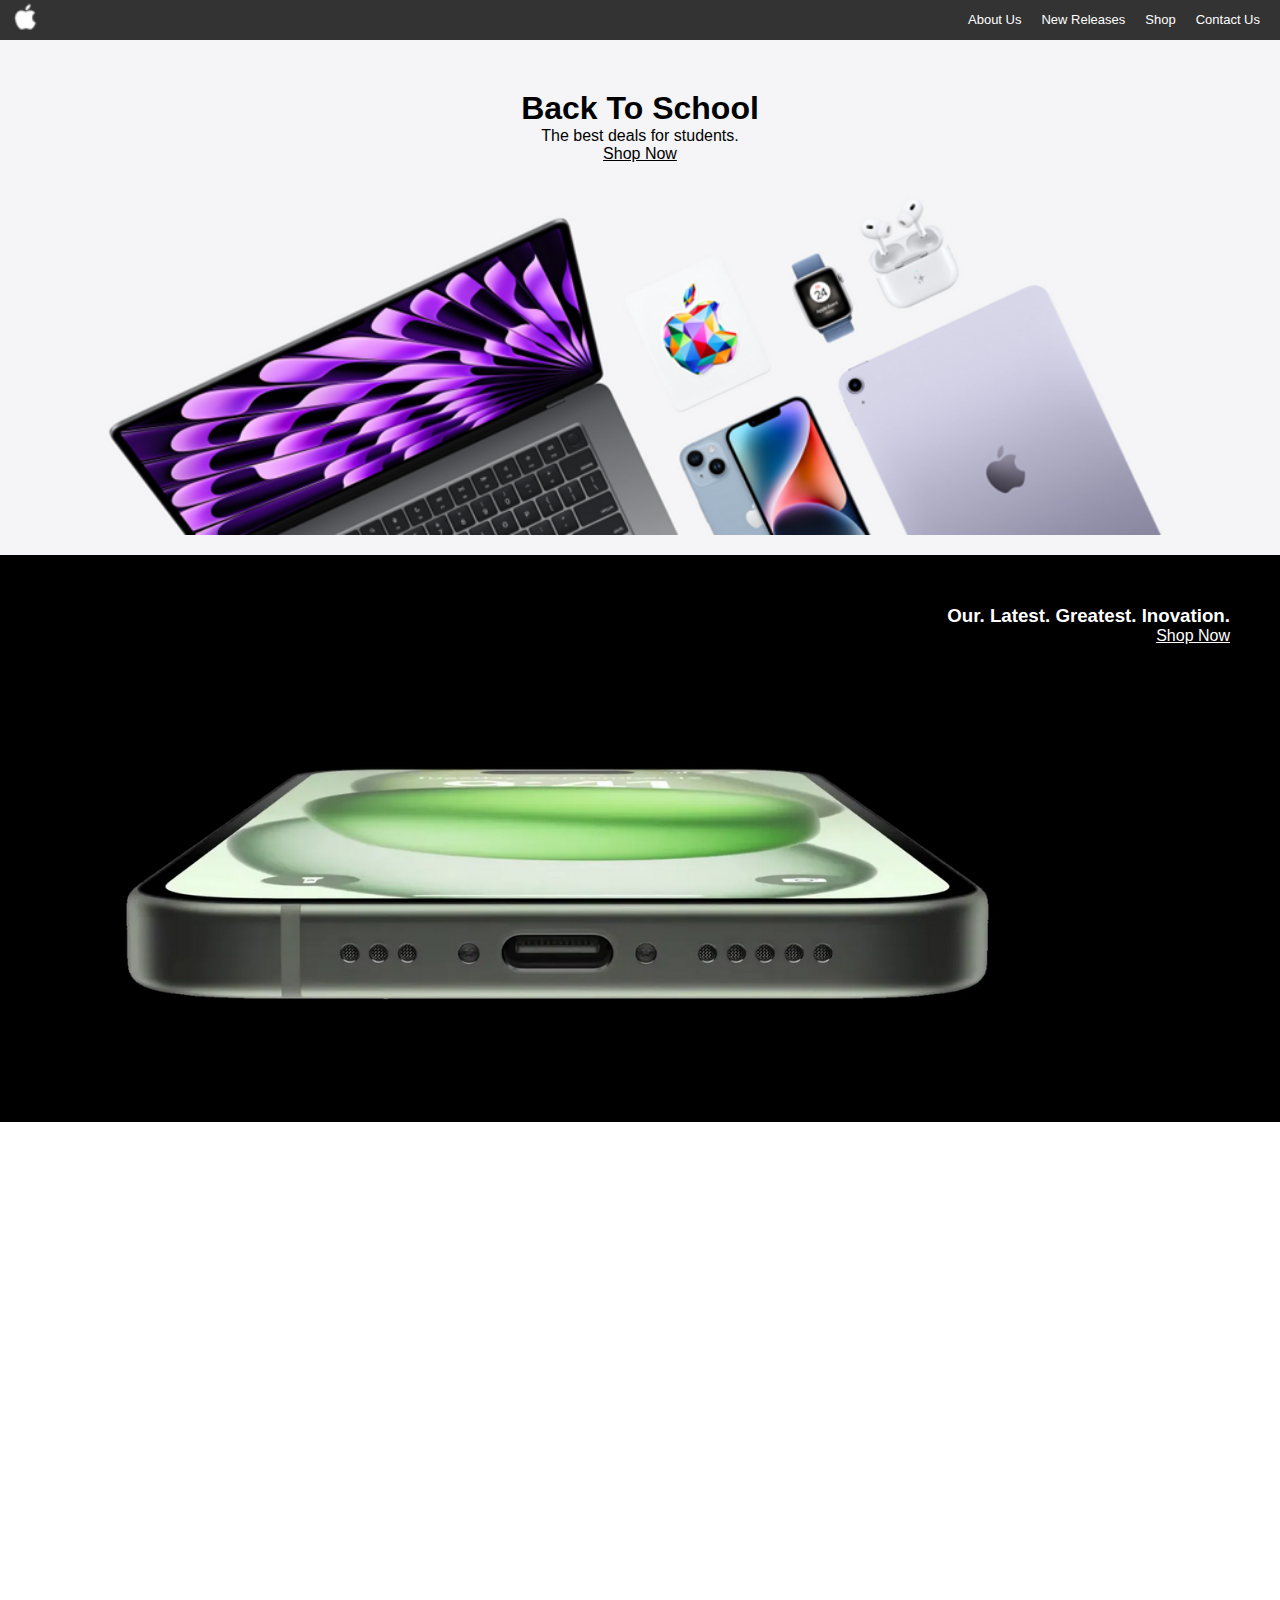
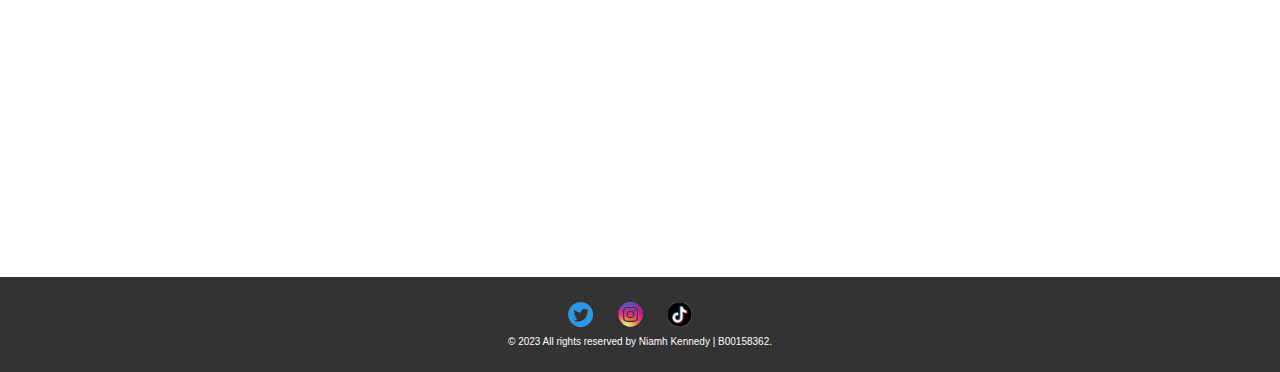
<file: index.html>
<!DOCTYPE html>
<html lang="en">

<head>
    <meta charset="UTF-8">
    <meta name="viewport" content="width=device-width, initial-scale=1.0">
    <title>Apple</title>
    <link rel="icon" href="images/icon.png" type="image/apple-icon">
    <link rel="stylesheet" href="styles.css">
</head>

<body>
    <header>
        <nav class="navbar">
            <div class="navbar-logo">
                <a href="index.html">
                    <img src="images/icon.png" alt="Apple Logo.">
                </a>
            </div>
            <ul class="navbar-links">
                <li><a href="about-us.html">About Us</a></li>
                <li class="has-dropdown">
                    <a href="new-releases.html">New Releases</a>
                    <ul class="dropdown">
                        <li><a href="iphone-15.html">iPhone 15</a></li>
                        <li><a href="ipad-pro.html">iPad Pro</a></li>
                        <li><a href="macbook-pro.html">MacBook Pro</a></li>
                    </ul>
                </li>
                <li><a href="shop.html">Shop</a></li>
                <li><a href="contact-us.html">Contact Us</a></li>
            </ul>
        </nav>
    </header>

    <main class="main-content">
        <div class="specials">
            <h1>Back To School</h1>
            <p>The best deals for students.</p>
            <a href="shop.html" class="btn">Shop Now</a>
            <a href="shop.html"><img src="images/specials.png" alt="Collection of Apple products, including the MacBook Air, Apple Airpods, Apple Watch, iPhone 15 and iPad Air."></a>
        </div>
        
        <div class="latest">
            <h3>Our. Latest. Greatest. Inovation.</h3>
            <a href="iphone-15.html" class="btn">Shop Now</a>
            <a href="iphone-15.html"><img src="images/latest.png" alt="Image of the charging port for the iPhone 15." ></a>
        </div>
        
        <div class="video-container">
            <iframe width="700" height="394" src="https://www.youtube.com/embed/0pg_Y41waaE?si=Kp46-q6vRvi_VbRw" title="YouTube video player" frameborder="0" allow="accelerometer; autoplay; clipboard-write; encrypted-media; gyroscope; picture-in-picture; web-share" allowfullscreen></iframe>
        </div>


    </main>

    <footer>
        <div class="footer-section images">
            <a href="https://twitter.com/apple"><img src="images/twitter-icon.png" alt="Icon for Twitter App."></a>
            <a href="https://www.instagram.com/apple/?hl=en"><img src="images/insta-icon.png" alt="Icon for Instagram App."></a>
            <a href="https://www.tiktok.com/@apple?lang=en"><img src="images/tiktok-icon.png" alt="Icon for TikTok App."></a>
        </div>
        <div class="footer-section copyright">
            <p>&copy; 2023 All rights reserved by Niamh Kennedy | B00158362.</p>
        </div>
    </footer>






</body>

</html>
</file>
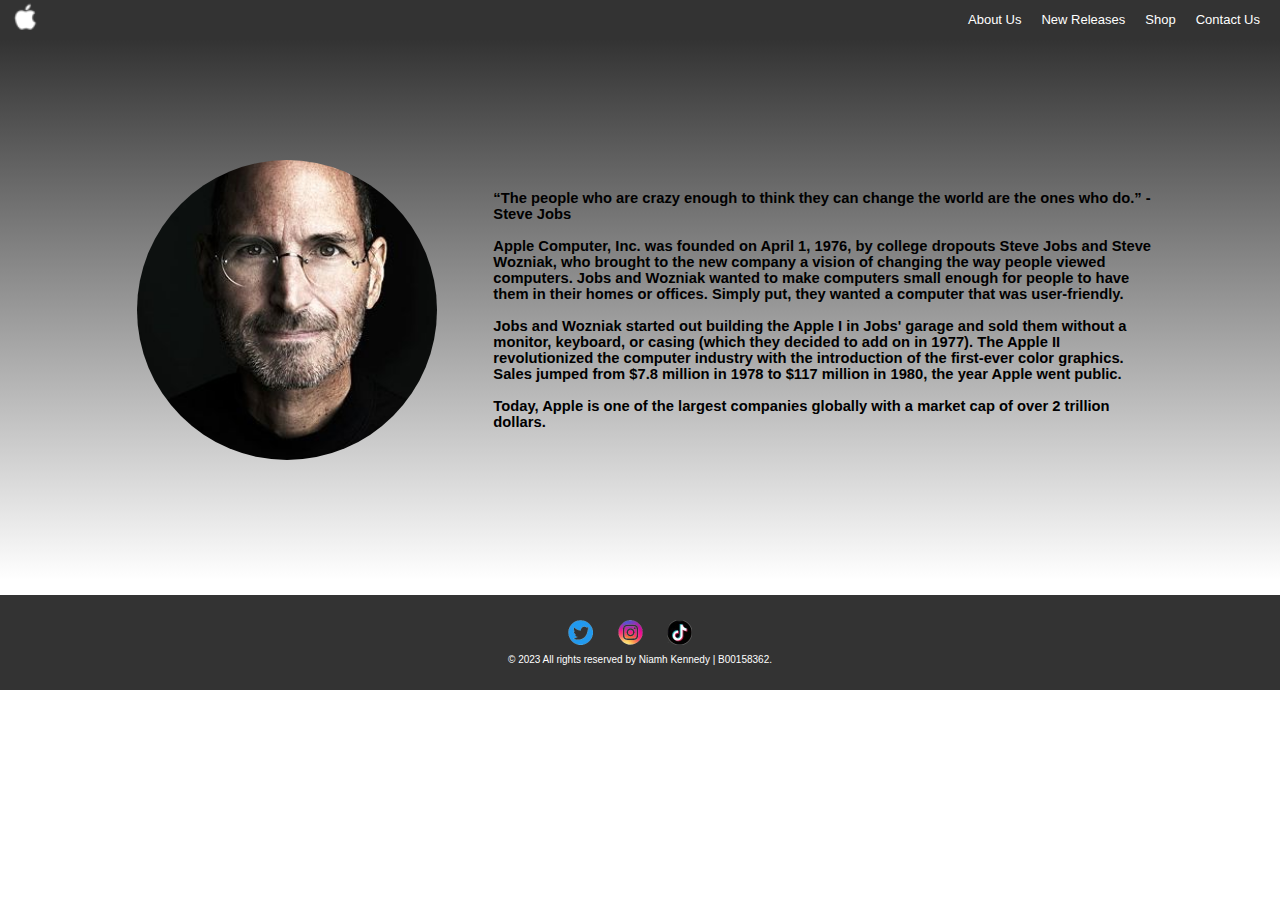
<file: about-us.html>
<!DOCTYPE html>
<html lang="en">

<head>
    <meta charset="UTF-8">
    <meta name="viewport" content="width=device-width, initial-scale=1.0">
    <title>About | Apple</title>
    <link rel="icon" href="images/icon.png" type="image/apple-icon">
    <link rel="stylesheet" href="styles.css">
</head>

<body>
    <header>
        <nav class="navbar">
            <div class="navbar-logo">
                <a href="index.html">
                    <img src="images/icon.png" alt="Apple Logo.">
                </a>
            </div>
            <ul class="navbar-links">
                <li><a href="about-us.html">About Us</a></li>
                <li class="has-dropdown">
                    <a href="new-releases.html">New Releases</a>
                    <ul class="dropdown">
                        <li><a href="iphone-15.html">iPhone 15</a></li>
                        <li><a href="ipad-pro.html">iPad Pro</a></li>
                        <li><a href="macbook-pro.html">MacBook Pro</a></li>
                    </ul>
                </li>
                <li><a href="shop.html">Shop</a></li>
                <li><a href="contact-us.html">Contact Us</a></li>
            </ul>
        </nav>
    </header>

    <main class="main-content">
        <div class="two-column-container">
            <div class="column left">
                <img src="images/steve-jobs.jpg" alt="Picture of Steve Jobs." class="rounded-image">
            </div>
            <div class="column right">
                <h6>“The people who are crazy enough to think they can change the world are the ones who do.” - Steve Jobs<br>
                    <br \>Apple Computer, Inc. was founded on April 1, 1976, by college dropouts Steve Jobs and Steve Wozniak, who brought to the new company a vision of changing the way people viewed computers. Jobs and Wozniak wanted to make computers small enough for people to have them in their homes or offices. Simply put, they wanted a computer that was user-friendly.<br>
                    <br \>Jobs and Wozniak started out building the Apple I in Jobs' garage and sold them without a monitor, keyboard, or casing (which they decided to add on in 1977). The Apple II revolutionized the computer industry with the introduction of the first-ever color graphics. Sales jumped from $7.8 million in 1978 to $117 million in 1980, the year Apple went public.<br>
                    <br \>Today, Apple is one of the largest companies globally with a market cap of over 2 trillion dollars.
                </h6>
            </div>
        </div>


        <section class="space">
            <p></p>
        </section>

    </main>

    <footer>
        <div class="footer-section images">
            <a href="https://twitter.com/apple"><img src="images/twitter-icon.png" alt="Icon for Twitter App."></a>
            <a href="https://www.instagram.com/apple/?hl=en"><img src="images/insta-icon.png" alt="Icon for Instagram App."></a>
            <a href="https://www.tiktok.com/@apple?lang=en"><img src="images/tiktok-icon.png" alt="Icon for TikTok App."></a>
        </div>
        <div class="footer-section copyright">
            <p>&copy; 2023 All rights reserved by Niamh Kennedy | B00158362.</p>
        </div>
    </footer>

</body>
</html>
</file>
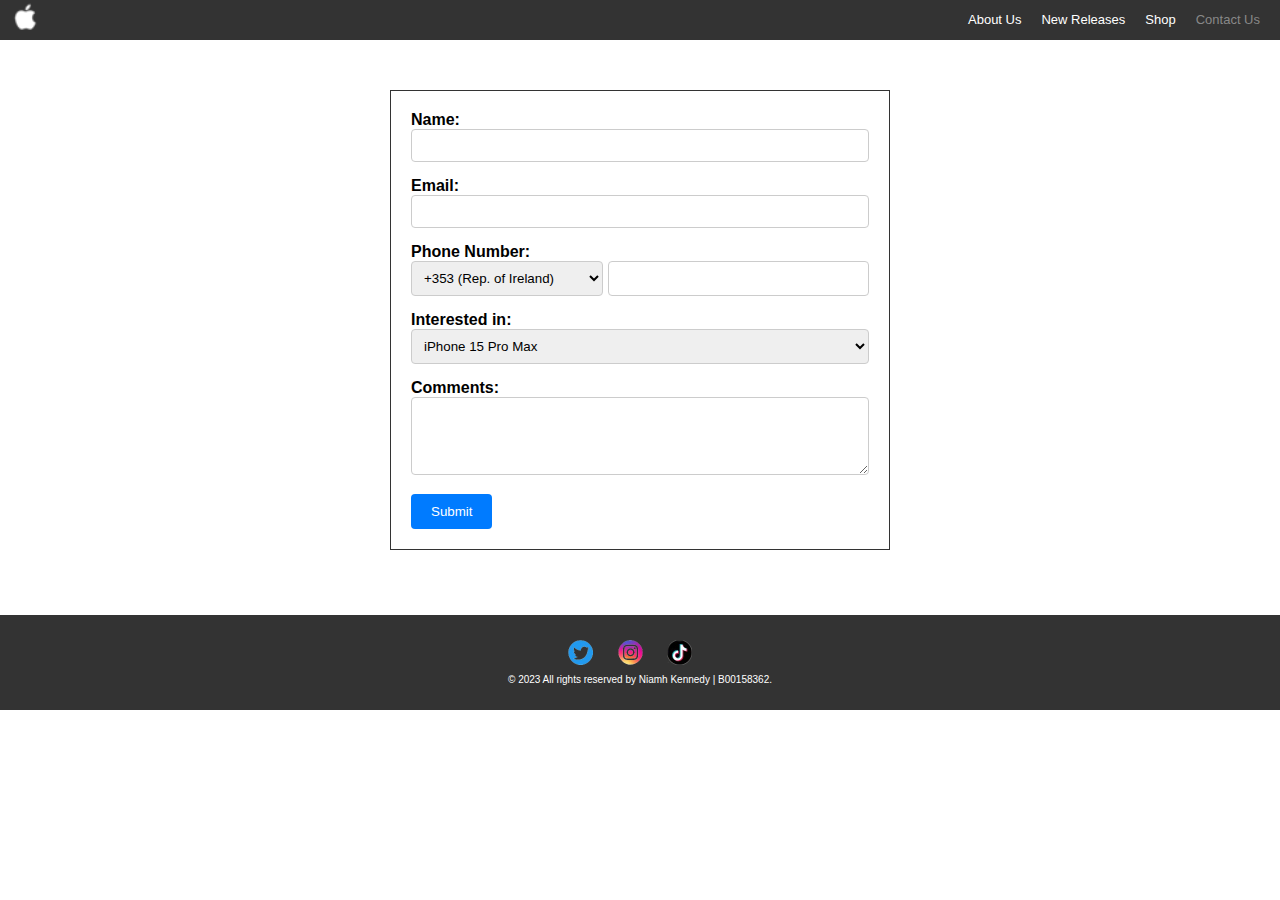
<file: contact-us.html>
<!DOCTYPE html>
<html lang="en">

<head>
    <meta charset="UTF-8">
    <meta name="viewport" content="width=device-width, initial-scale=1.0">
    <title>Contact | Apple</title>
    <link rel="icon" href="images/icon.png" type="image/apple-icon">
    <link rel="stylesheet" href="styles.css">
</head>

<body>
    <header>
        <nav class="navbar">
            <div class="navbar-logo">
                <a href="index.html">
                    <img src="images/icon.png" alt="Apple Logo.">
                </a>
            </div>
            <ul class="navbar-links">
                <li><a href="about-us.html">About Us</a></li>
                <li class="has-dropdown">
                    <a href="new-releases.html">New Releases</a>
                    <ul class="dropdown">
                        <li><a href="iphone-15.html">iPhone 15</a></li>
                        <li><a href="ipad-pro.html">iPad Pro</a></li>
                        <li><a href="macbook-pro.html">MacBook Pro</a></li>
                    </ul>
                </li>
                <li><a href="shop.html">Shop</a></li>
                <li class="current-page"><a href="contact-us.html">Contact Us</a></li>
            </ul>
        </nav>
    </header>

    <main class="main-content">
        <form action="#" method="post" class="contact-form">
            <div class="form-group">
                <label for="name">Name:</label>
                <input type="text" id="name" name="name" required>
            </div>
            <div class="form-group">
                <label for="email">Email:</label>
                <input type="email" id="email" name="email" required>
            </div>
            <div class="form-group">
                <label for="phone">Phone Number:</label>
                <div class="phone-input">
                    <select id="area-code" name="area-code">
                        <option value="1">+353 (Rep. of Ireland)</option>
                        <option value="44">+44 (United Kingdom)</option>
                        <option value="1">+1 (United States)</option>
                    </select>
                    <input type="tel" id="phone" name="phone" required>
                </div>
            </div>
            <div class="form-group">
                <label for="interest">Interested in:</label>
                <select id="interest" name="interest">
                    <option value="iPhone 15 Pro Max">iPhone 15 Pro Max</option>
                    <option value="iPhone 15 Pro">iPhone 15 Pro</option>
                    <option value="iPhone 15 Plus">iPhone 15 Plus</option>
                    <option value="iPhone 15">iPhone 15</option>
                </select>
            </div>
            <div class="form-group">
                <label for="comment">Comments:</label>
                <textarea id="comment" name="comment" rows="4"></textarea>
            </div>
            <button type="submit">Submit</button>
        </form>


        <section class="space">
            <p></p>
        </section>

    </main>

    <footer>
        <div class="footer-section images">
            <a href="https://twitter.com/apple"><img src="images/twitter-icon.png" alt="Icon for Twitter App."></a>
            <a href="https://www.instagram.com/apple/?hl=en"><img src="images/insta-icon.png" alt="Icon for Instagram App."></a>
            <a href="https://www.tiktok.com/@apple?lang=en"><img src="images/tiktok-icon.png" alt="Icon for TikTok App."></a>
        </div>
        <div class="footer-section copyright">
            <p>&copy; 2023 All rights reserved by Niamh Kennedy | B00158362.</p>
        </div>
    </footer>

</body>
</html>
</file>
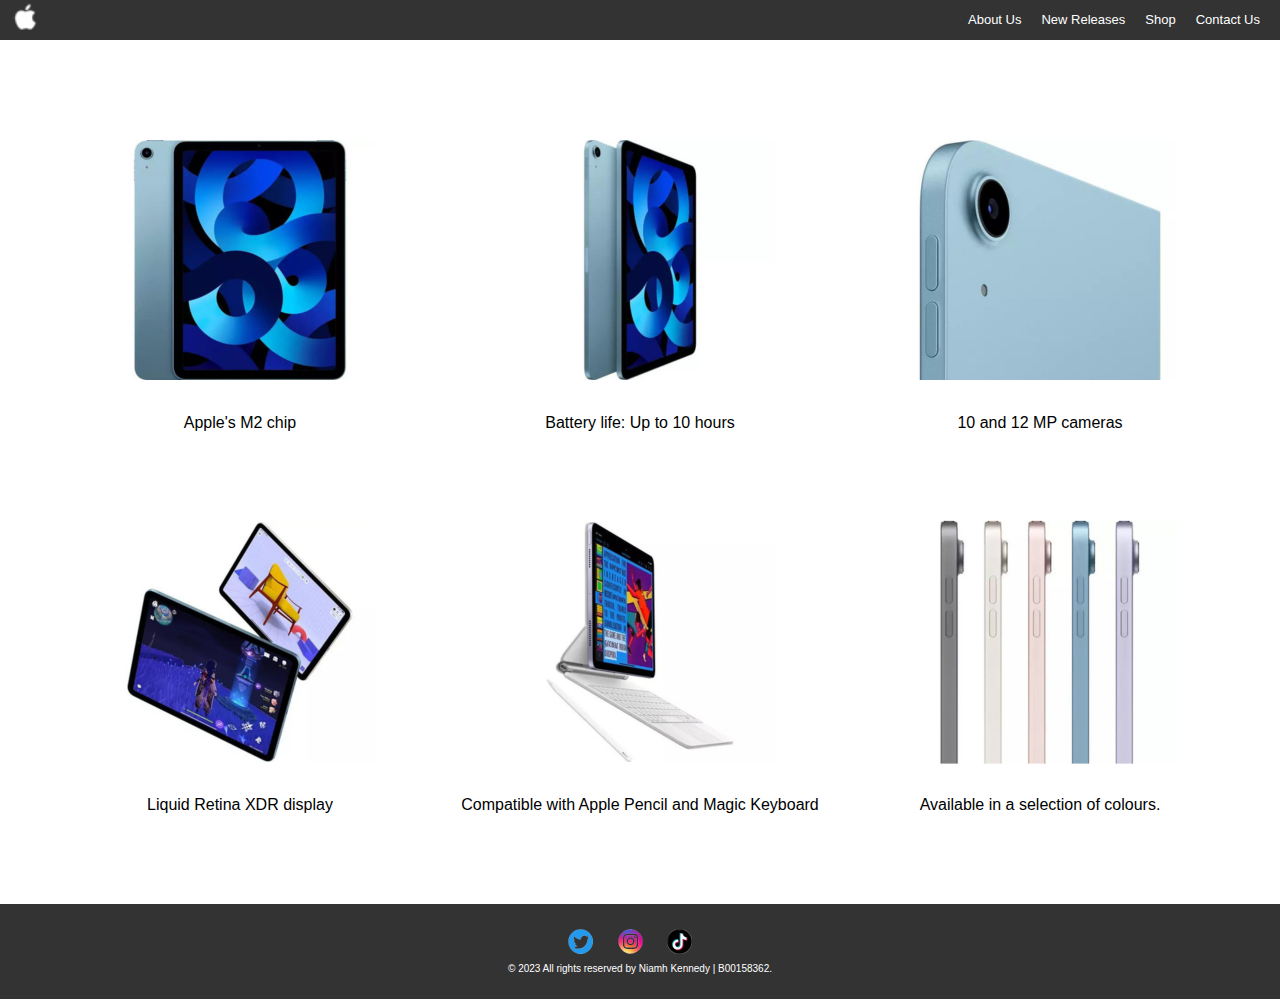
<file: ipad-pro.html>
<!DOCTYPE html>
<html lang="en">

<head>
    <meta charset="UTF-8">
    <meta name="viewport" content="width=device-width, initial-scale=1.0">
    <title>iPad Pro | Apple</title>
    <link rel="icon" href="images/icon.png" type="image/apple-icon">
    <link rel="stylesheet" href="styles.css">
</head>

<body>
    <header>
        <nav class="navbar">
            <div class="navbar-logo">
                <a href="index.html">
                    <img src="images/icon.png" alt="Apple Logo.">
                </a>
            </div>
            <ul class="navbar-links">
                <li><a href="about-us.html">About Us</a></li>
                <li class="has-dropdown">
                    <a href="new-releases.html">New Releases</a>
                    <ul class="dropdown">
                        <li><a href="iphone-15.html">iPhone 15</a></li>
                        <li class="current-page"><a href="ipad-pro.html">iPad Pro</a></li>
                        <li><a href="macbook-pro.html">MacBook Pro</a></li>
                    </ul>
                </li>
                <li><a href="shop.html">Shop</a></li>
                <li><a href="contact-us.html">Contact Us</a></li>
            </ul>
        </nav>
    </header>

    <main class="main-content">
        <div class="shop-container">
            <div class="shop-row">
                <div class="shop-column">
                    <img src="images/ipad-1.png" alt="Image of Apple iPad Pro case.">
                    <p>Apple's M2 chip</p>
                </div>
                <div class="shop-column">
                    <img src="images/ipad-2.png" alt="Image of Apple iPad Pro screen and profile.">
                    <p>Battery life: Up to 10 hours</p>
                </div>
                <div class="shop-column">
                    <img src="images/ipad-3.png" alt="Image of Apple iPad Pro camera.">
                    <p>10 and 12 MP cameras</p>
                </div>
            </div>
            <div class="shop-row">
                <div class="shop-column">
                    <img src="images/ipad-4.png" alt="Image of Apple iPad Pro screen.">
                    <p> Liquid Retina XDR display </p>
                </div>
                <div class="shop-column">
                    <img src="images/ipad-5.png" alt="Image of Apple iPad Pro with keyboard and pencil accessories.">
                    <p>Compatible with Apple Pencil and Magic Keyboard</p>
                </div>
                <div class="shop-column">
                    <img src="images/ipad-6.png" alt="Image of Apple iPad Pro colour range.">
                    <p>Available in a selection of colours.</p>
                </div>
            </div>

    </main>

    <footer>
        <div class="footer-section images">
            <a href="https://twitter.com/apple"><img src="images/twitter-icon.png" alt="Icon for Twitter App."></a>
            <a href="https://www.instagram.com/apple/?hl=en"><img src="images/insta-icon.png" alt="Icon for Instagram App."></a>
            <a href="https://www.tiktok.com/@apple?lang=en"><img src="images/tiktok-icon.png" alt="Icon for TikTok App."></a>
        </div>
        <div class="footer-section copyright">
            <p>&copy; 2023 All rights reserved by Niamh Kennedy | B00158362.</p>
        </div>
    </footer>

</body>
</html>
</file>
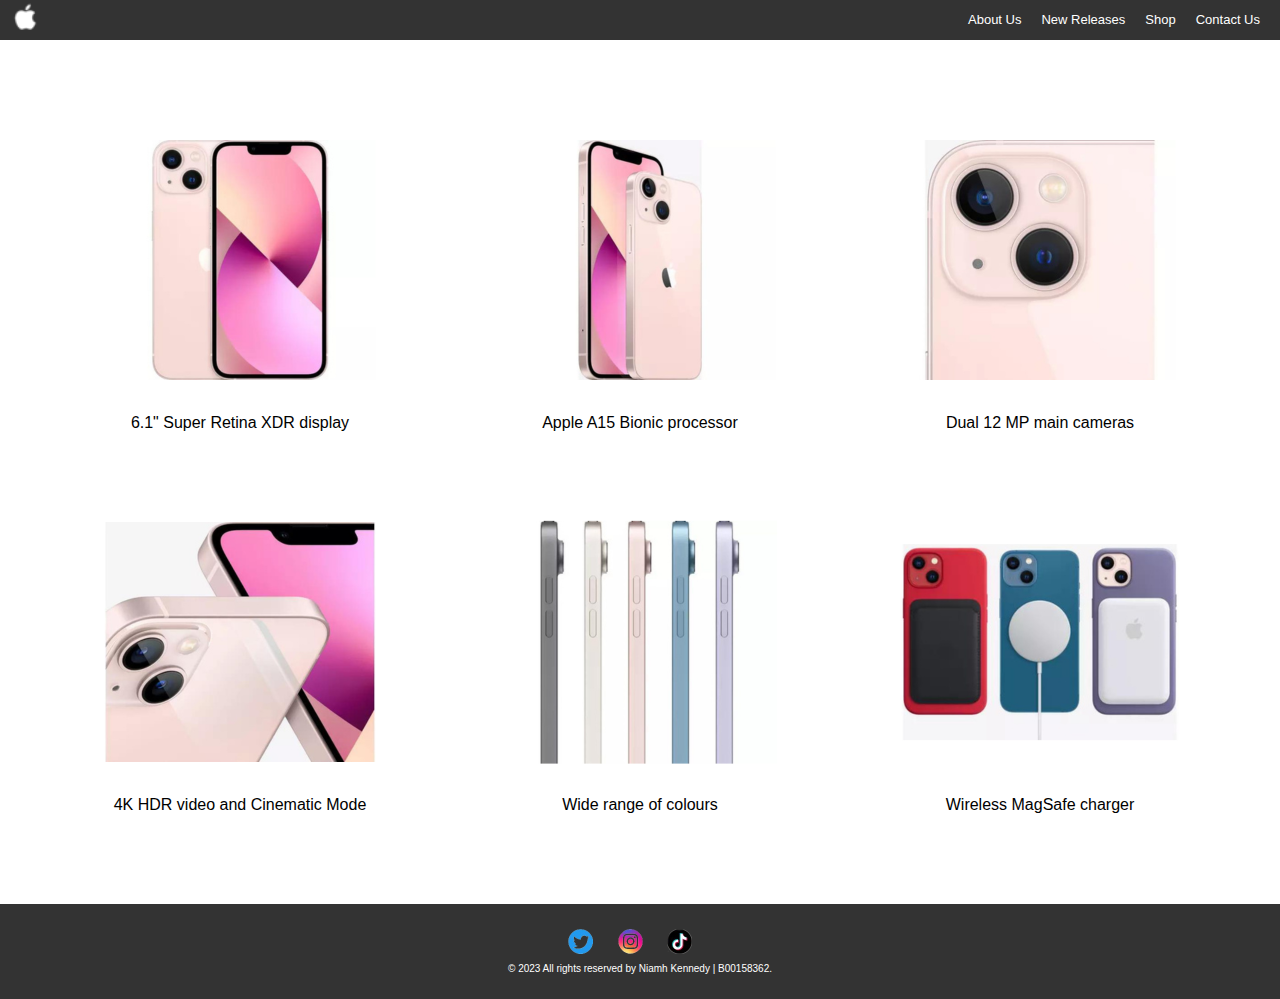
<file: iphone-15.html>
<!DOCTYPE html>
<html lang="en">

<head>
    <meta charset="UTF-8">
    <meta name="viewport" content="width=device-width, initial-scale=1.0">
    <title>iPhone 15 | Apple</title>
    <link rel="icon" href="images/icon.png" type="image/apple-icon">
    <link rel="stylesheet" href="styles.css">
</head>

<body>
    <header>
        <nav class="navbar">
            <div class="navbar-logo">
                <a href="index.html">
                    <img src="images/icon.png" alt="Apple Logo.">
                </a>
            </div>
            <ul class="navbar-links">
                <li><a href="about-us.html">About Us</a></li>
                <li class="has-dropdown">
                    <a href="new-releases.html">New Releases</a>
                    <ul class="dropdown">
                        <li class="current-page"><a href="iphone-15.html">iPhone 15</a></li>
                        <li><a href="ipad-pro.html">iPad Pro</a></li>
                        <li><a href="macbook-pro.html">MacBook Pro</a></li>
                    </ul>
                </li>
                <li><a href="shop.html">Shop</a></li>
                <li><a href="contact-us.html">Contact Us</a></li>
            </ul>
        </nav>
    </header>

    <main class="main-content">
        <div class="shop-container">
            <div class="shop-row">
                <div class="shop-column">
                    <img src="images/iphone-1.png" alt="Image of Apple iPhone screen. ">
                    <p>6.1" Super Retina XDR display</p>
                </div>
                <div class="shop-column">
                    <img src="images/iphone-2.png" alt="Image of Apple  iPhone size range.">
                    <p>Apple A15 Bionic processor</p>
                </div>
                <div class="shop-column">
                    <img src="images/iphone-3.png" alt="Image of Apple iPhone camera.">
                    <p>Dual 12 MP main cameras</p>
                </div>
            </div>
            <div class="shop-row">
                <div class="shop-column">
                    <img src="images/iphone-4.png" alt="Image of Apple iPhone camera and screen.">
                    <p>4K HDR video and Cinematic Mode</p>
                </div>
                <div class="shop-column">
                    <img src="images/iphone-5.png" alt="Image of Apple colour range.">
                    <p>Wide range of colours</p>
                </div>
                <div class="shop-column">
                    <img src="images/iphone-6.png" alt="Image of Apple iPhone magsafe accessories.">
                    <p>Wireless MagSafe charger</p>
                </div>
            </div>

    </main>

    <footer>
        <div class="footer-section images">
            <a href="https://twitter.com/apple"><img src="images/twitter-icon.png" alt="Icon for Twitter App."></a>
            <a href="https://www.instagram.com/apple/?hl=en"><img src="images/insta-icon.png" alt="Icon for Instagram App."></a>
            <a href="https://www.tiktok.com/@apple?lang=en"><img src="images/tiktok-icon.png" alt="Icon for TikTok App."></a>
        </div>
        <div class="footer-section copyright">
            <p>&copy; 2023 All rights reserved by Niamh Kennedy | B00158362.</p>
        </div>
    </footer>

</body>
</html>
</file>
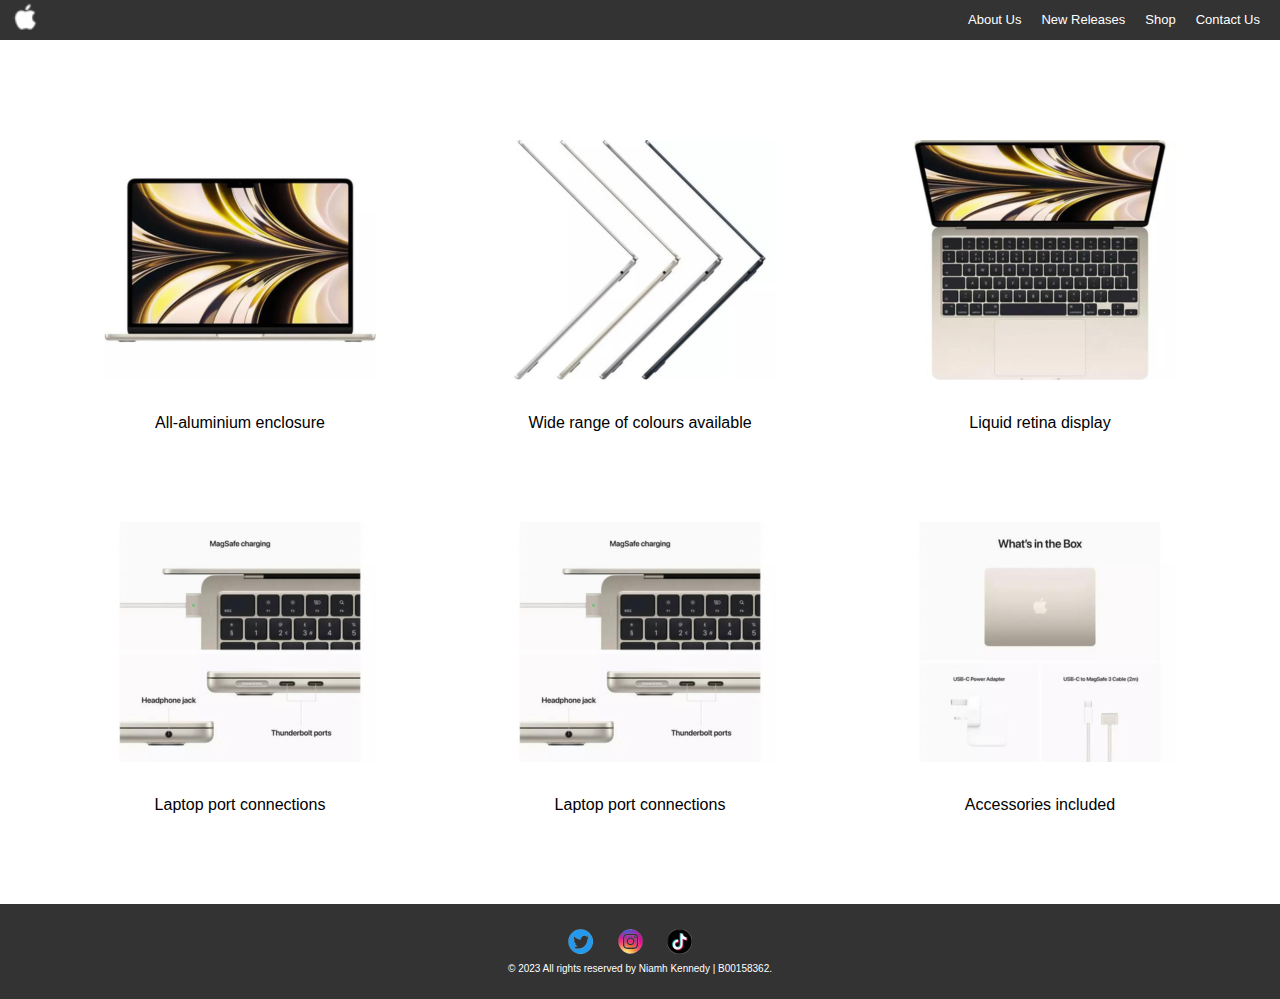
<file: macbook-pro.html>
<!DOCTYPE html>
<html lang="en">

<head>
    <meta charset="UTF-8">
    <meta name="viewport" content="width=device-width, initial-scale=1.0">
    <title>MacBook Pro | Apple</title>
    <link rel="icon" href="images/icon.png" type="image/apple-icon">
    <link rel="stylesheet" href="styles.css">
</head>

<body>
    <header>
        <nav class="navbar">
            <div class="navbar-logo">
                <a href="index.html">
                    <img src="images/icon.png" alt="Apple Logo.">
                </a>
            </div>
            <ul class="navbar-links">
                <li><a href="about-us.html">About Us</a></li>
                <li class="has-dropdown">
                    <a href="new-releases.html">New Releases</a>
                    <ul class="dropdown">
                        <li><a href="iphone-15.html">iPhone 15</a></li>
                        <li><a href="ipad-pro.html">iPad Pro</a></li>
                        <li class="current-page"><a href="macbook-pro.html">MacBook Pro</a></li>
                    </ul>
                </li>
                <li><a href="shop.html">Shop</a></li>
                <li><a href="contact-us.html">Contact Us</a></li>
            </ul>
        </nav>
    </header>

    <main class="main-content">
        <div class="shop-container">
            <div class="shop-row">
                <div class="shop-column">
                    <img src="images/macbook-1.png" alt="Image of Apple MacBook Pro Case.">
                    <p>All-aluminium enclosure</p>
                </div>
                <div class="shop-column">
                    <img src="images/macbook-2.png" alt="Image of Apple MacBook Pro colour selection.">
                    <p>Wide range of colours available</p>
                </div>
                <div class="shop-column">
                    <img src="images/macbook-3.png" alt="Image of Apple MacBook Pro keyboard.">
                    <p>Liquid retina display</p>
                </div>
            </div>
            <div class="shop-row">
                <div class="shop-column">
                    <img src="images/macbook-4.png" alt="Image of Apple MacBook Pro ports.">
                    <p>Laptop port connections</p>
                </div>
                <div class="shop-column">
                    <img src="images/macbook-5.png" alt="Image of Apple MacBook Pro ports.">
                    <p>Laptop port connections</p>
                </div>
                <div class="shop-column">
                    <img src="images/macbook-6.png" alt="Image of Apple Macbook Pro box contents.">
                    <p>Accessories included</p>
                </div>
            </div>

    </main>

    <footer>
        <div class="footer-section images">
            <a href="https://twitter.com/apple"><img src="images/twitter-icon.png" alt="Icon for Twitter App."></a>
            <a href="https://www.instagram.com/apple/?hl=en"><img src="images/insta-icon.png" alt="Icon for Instagram App."></a>
            <a href="https://www.tiktok.com/@apple?lang=en"><img src="images/tiktok-icon.png" alt="Icon for TikTok App."></a>
        </div>
        <div class="footer-section copyright">
            <p>&copy; 2023 All rights reserved by Niamh Kennedy | B00158362.</p>
        </div>
    </footer>

</body>
</html>
</file>
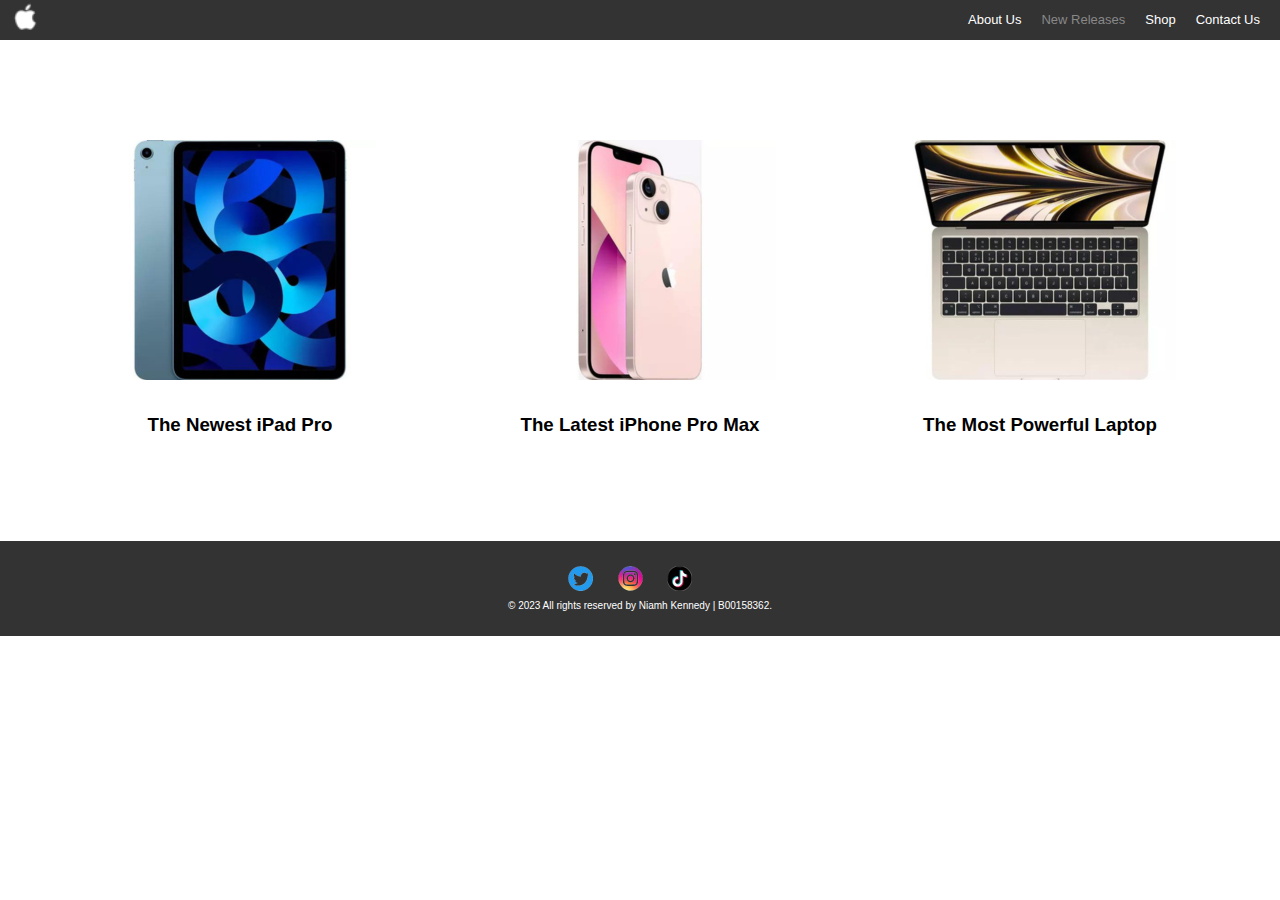
<file: new-releases.html>
<!DOCTYPE html>
<html lang="en">

<head>
    <meta charset="UTF-8">
    <meta name="viewport" content="width=device-width, initial-scale=1.0">
    <title>New Releases | Apple</title>
    <link rel="icon" href="images/icon.png" type="image/apple-icon">
    <link rel="stylesheet" href="styles.css">
</head>

<body>
    <header>
        <nav class="navbar">
            <div class="navbar-logo">
                <a href="index.html">
                    <img src="images/icon.png" alt="Apple Logo.">
                </a>
            </div>
            <ul class="navbar-links">
                <li><a href="about-us.html">About Us</a></li>
                <li class="current-page">
                    <a href="new-releases.html">New Releases</a>
                    <ul class="dropdown">
                        <li><a href="iphone-15.html">iPhone 15</a></li>
                        <li><a href="ipad-pro.html">iPad Pro</a></li>
                        <li><a href="macbook-pro.html">MacBook Pro</a></li>
                    </ul>
                </li>
                <li><a href="shop.html">Shop</a></li>
                <li><a href="contact-us.html">Contact Us</a></li>
            </ul>
        </nav>
    </header>

    <main class="main-content">
        
        <div class="shop-container">
            <div class="shop-row">
                <div class="shop-column">
                    <a href="ipad-pro.html"><img src="images/ipad-1.png" alt="Image of Apple iPad Pro."></a>
                    <h3>The Newest iPad Pro</h3>
                </div>
                <div class="shop-column">
                    <a href="iphone-15.html"><img src="images/iphone-2.png" alt="Image of iPhone 15 Pro Max."></a>
                    <h3>The Latest iPhone Pro Max</h3>
                </div>
                <div class="shop-column">
                    <a href="macbook-pro.html"><img src="images/macbook-pro.png" alt="Image of MacBook Pro."></a>
                    <h3>The Most Powerful Laptop</h3>
                </div>
            </div>
        </div>

        <section class="space">
            <p></p>
        </section>

    </main>

    <footer>
        <div class="footer-section images">
            <a href="https://twitter.com/apple"><img src="images/twitter-icon.png" alt="Icon for Twitter App."></a>
            <a href="https://www.instagram.com/apple/?hl=en"><img src="images/insta-icon.png" alt="Icon for Instagram App."></a>
            <a href="https://www.tiktok.com/@apple?lang=en"><img src="images/tiktok-icon.png" alt="Icon for TikTok App."></a>
        </div>
        <div class="footer-section copyright">
            <p>&copy; 2023 All rights reserved by Niamh Kennedy | B00158362.</p>
        </div>
    </footer>

</body>
</html>
</file>
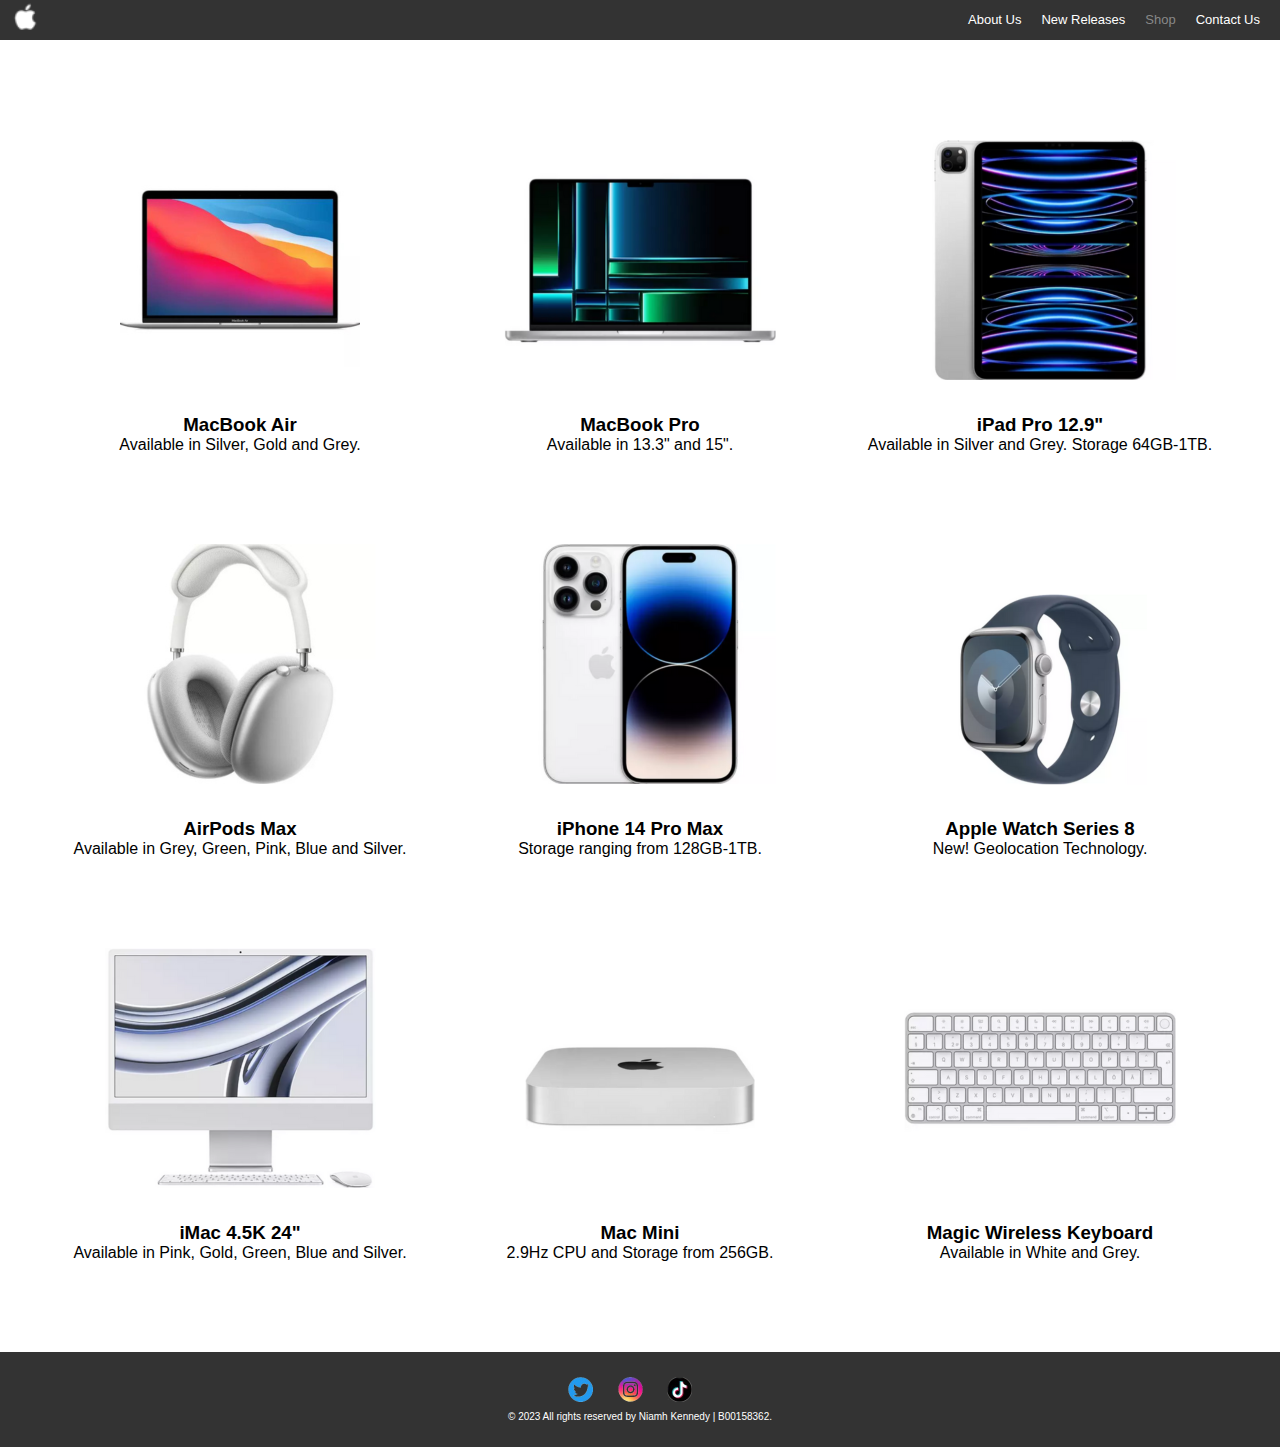
<file: shop.html>
<!DOCTYPE html>
<html lang="en">

<head>
    <meta charset="UTF-8">
    <meta name="viewport" content="width=device-width, initial-scale=1.0">
    <title>Shop | Apple</title>
    <link rel="icon" href="images/icon.png" type="image/apple-icon">
    <link rel="stylesheet" href="styles.css">
</head>

<body>
    <header>
        <nav class="navbar">
            <div class="navbar-logo">
                <a href="index.html">
                    <img src="images/icon.png" alt="Apple Logo.">
                </a>
            </div>
            <ul class="navbar-links">
                <li><a href="about-us.html">About Us</a></li>
                <li class="has-dropdown">
                    <a href="new-releases.html">New Releases</a>
                    <ul class="dropdown">
                        <li><a href="iphone-15.html">iPhone 15</a></li>
                        <li><a href="ipad-pro.html">iPad Pro</a></li>
                        <li><a href="macbook-pro.html">MacBook Pro</a></li>
                    </ul>
                </li>
                <li class="current-page"><a href="shop.html">Shop</a></li>
                <li><a href="contact-us.html">Contact Us</a></li>
            </ul>
        </nav>
    </header>

    <main class="main-content">
        <div class="shop-container">
            <div class="shop-row">
                <div class="shop-column">
                    <img src="images/shop-01.png" alt="Image of Apple Macbook Air">
                    <h3>MacBook Air</h3>
                    <p>Available in Silver, Gold and Grey.</p>
                </div>
                <div class="shop-column">
                    <img src="images/shop-02.png" alt="Image of Apple MacBook Pro">
                    <h3>MacBook Pro</h3>
                    <p>Available in 13.3" and 15".</p>
                </div>
                <div class="shop-column">
                    <img src="images/shop-03.png" alt="Image of Apple iPad Pro.">
                    <h3>iPad Pro 12.9"</h3>
                    <p>Available in Silver and Grey. Storage 64GB-1TB.</p>
                </div>
            </div>
            <div class="shop-row">
                <div class="shop-column">
                    <img src="images/shop-04.png" alt="Image of Apple AirPods Max">
                    <h3>AirPods Max</h3>
                    <p>Available in Grey, Green, Pink, Blue and Silver.</p>
                </div>
                <div class="shop-column">
                    <img src="images/shop-05.png" alt="Image of Apple iPhone 14 Pro Max">
                    <h3>iPhone 14 Pro Max</h3>
                    <p>Storage ranging from 128GB-1TB.</p>
                </div>
                <div class="shop-column">
                    <img src="images/shop-06.png" alt="Image of Apple Watch Series 8.">
                    <h3>Apple Watch Series 8</h3>
                    <p>New! Geolocation Technology.</p>
                </div>
            </div>
            <div class="shop-row">
                <div class="shop-column">
                    <img src="images/shop-07.png" alt="Image of Apple iMac.">
                    <h3>iMac 4.5K 24"</h3>
                    <p>Available in Pink, Gold, Green, Blue and Silver.</p>
                </div>
                <div class="shop-column">
                    <img src="images/shop-08.png" alt="Image of Apple Mac Mini.">
                    <h3>Mac Mini</h3>
                    <p>2.9Hz CPU and Storage from 256GB.</p>
                </div>
                <div class="shop-column">
                    <img src="images/shop-09.png" alt="Image of Apple Magic Wireless Keyboard.">
                    <h3>Magic Wireless Keyboard</h3>
                    <p>Available in White and Grey.</p>
                </div>
            </div>
        </div>


    </main>

    <footer>
        <div class="footer-section images">
            <a href="https://twitter.com/apple"><img src="images/twitter-icon.png" alt="Icon for Twitter App."></a>
            <a href="https://www.instagram.com/apple/?hl=en"><img src="images/insta-icon.png" alt="Icon for Instagram App."></a>
            <a href="https://www.tiktok.com/@apple?lang=en"><img src="images/tiktok-icon.png" alt="Icon for TikTok App."></a>
        </div>
        <div class="footer-section copyright">
            <p>&copy; 2023 All rights reserved by Niamh Kennedy | B00158362.</p>
        </div>
    </footer>

</body>
</html>
</file>
<file: styles.css>
* {
    margin: 0;
    padding: 0;
    box-sizing: border-box;
}

body {
    font-family: 'Franklin Gothic Medium', 'Arial Narrow', Arial, sans-serif;
}

.menu-toggle {
    cursor: pointer;
}

.specials {
    padding: 50px;
    text-align: center;
}

/* Nav Menu */
.navbar {
    font-size: small;
    display: flex;
    justify-content: space-between;
    align-items: center;
    max-width: auto;
    margin: 0 auto;
    background-color: #333;
    color: white;
    list-style: none;
    padding: 2px;
    text-decoration: none;
    padding-right: 20px;
    padding-left: 10px;
}

.navbar-logo img {
    width: 30px; 
}

.navbar-links {
    list-style: none;
    display: flex;
}

.navbar-links li {
    margin-left: 20px;
}

.navbar-links li a {
    color: white; 
    text-decoration: none; 
}

.navbar-links li:first-child {
    margin-left: 0;
}

.navbar-links li.has-dropdown:hover .dropdown {
    display: block;
    list-style: none;
}

.navbar-links li:hover > a {
    text-decoration: underline;
}

.dropdown {
    display: none;
    position: absolute;
    background-color: #333;
    padding: 10px;
}

.dropdown li {
    margin: 5px 0;
}

.navbar-links .current-page a {
    pointer-events: none; 
    color: #888; 
    cursor: default; 
}

/* main */
main {
    padding: 0;
}

.page-content {
    text-align: center;
    padding: 50px 0;
}

.specials {
    padding: 50px;
    max-width: 100%; 
    height: auto; 
    overflow: hidden; 
    background-color: #f5f5f7;
    border: none;
    color: black;
    text-align: center;
    padding-bottom: 5px;
}

.specials a {
    color: black;
    text-decoration: underline;
}

.specials img {
    width: 100%; 
    height: auto; 
    display: block; 
    padding: 15px;
}

.latest {
    padding: 50px;
    padding-bottom: 5px;
    max-width: 100%; 
    height: auto; 
    overflow: hidden; 
    background-color: black;
    border: none;
    color: white;
    text-align: right;
}

.latest a {
    color: white;
    text-decoration: underline;
}

.latest img {
    width: 85%; 
    height: auto; 
    display: block; 
}

.space{
    background-color: white;
    padding-bottom: 15px;
}

/* Basic styling for video container */
.video-container {
    position: relative;
    width: 100%;
    padding-bottom: 56.25%; /* Aspect ratio for 16:9 */
    overflow: hidden;
    margin-top: 15px;
    margin-bottom: 20px;
  }

  /* Actual iframe video player */
  .video-container iframe {
    position: absolute;
    top: 0;
    left: 0;
    width: 100%;
    height: 100%;
  }

.two-column-container {
    padding: 100px;
    background: linear-gradient(to bottom, #333, #ffffff); 
    color: #fff;
    display: flex;
    flex-wrap: wrap;
}

.column {
    box-sizing: border-box;
    padding: 20px;
}

.left {
    flex: 1;
    width: 50%; 
    text-align: center;
    display: flex;
    justify-content: center;
    align-items: center;
    text-align: center;
}

.right {
    flex: 2;
    width: 50%; 
    color: black;
    font-size: 22px;
    display: flex;
    justify-content: center;
    align-items: center;
}

/* rounded image */
.rounded-image {
    width: 300px;
    height: 300px;
    border-radius: 50%; 
    object-fit: cover; 
}

@media (max-width: 768px) {
    .left, .right {
        flex: 100%; 
    }
}

/* new releases */
.new-container {
    display: flex;
    flex-wrap: wrap;
    justify-content: space-around;
  }
  
  .new-column {
    flex: 0 0 calc(50% - 20px);
    margin: 10px;
    background-color: #fff;
    padding: 20px;
    text-align: center;
  }
  
  .new-column img {
    max-width: 100%;
    height: auto;
    margin-bottom: 10px;
  }
  
  @media (max-width: 768px) {
    .column {
      flex: 0 0 calc(100% - 20px);
    }
  }

/* shop  */
.shop-container {
    display: flex;
    flex-direction: column;
    max-width: 1200px;
    margin: 50px auto;
}

.shop-row {
    display: flex;
    justify-content: space-between;
    margin-bottom: 20px;
    text-align: center;
}

.shop-column {
    flex: 1;
    padding: 20px;
}

/* shop responsiveness */
@media (max-width: 768px) {
    .shop-row {
        flex-wrap: wrap;
    }

    .shop-column {
        flex: 0 0 100%;
        margin-bottom: 20px;
    }
}

/* form */
.contact-form {
    max-width: 500px;
    margin: 50px auto;
    padding: 20px;
    border: 1px solid #333;
}

.form-group {
    margin-bottom: 15px;
}

label {
    display: block;
    font-weight: bold;
}

input[type="text"],
input[type="email"],
input[type="tel"],
textarea,
select {
    width: 100%;
    padding: 8px;
    border: 1px solid #ccc;
    border-radius: 4px;
}

.phone-input {
    display: flex;
}

#area-code {
    flex: 1.25;
    margin-right: 5px;
}

#phone {
    flex: 1.75;
}

button {
    padding: 10px 20px;
    background-color: #007bff;
    color: #fff;
    border: none;
    border-radius: 4px;
    cursor: pointer;
}

button:hover {
    background-color: #0056b3;
}

/* footer */
footer {
    background-color: #333;
    color: #fff;
    padding: 20px 0;
    text-align: center;
}

.footer-section {
    margin-top: 5px;
    margin-bottom: 5px;
}

.footer-section a {
    margin-right: 20px;
}

.footer-section.images img {
    width: 25px; 
    height: auto;
}

.footer-section p {
    font-size: 10px; 
}
</file>
